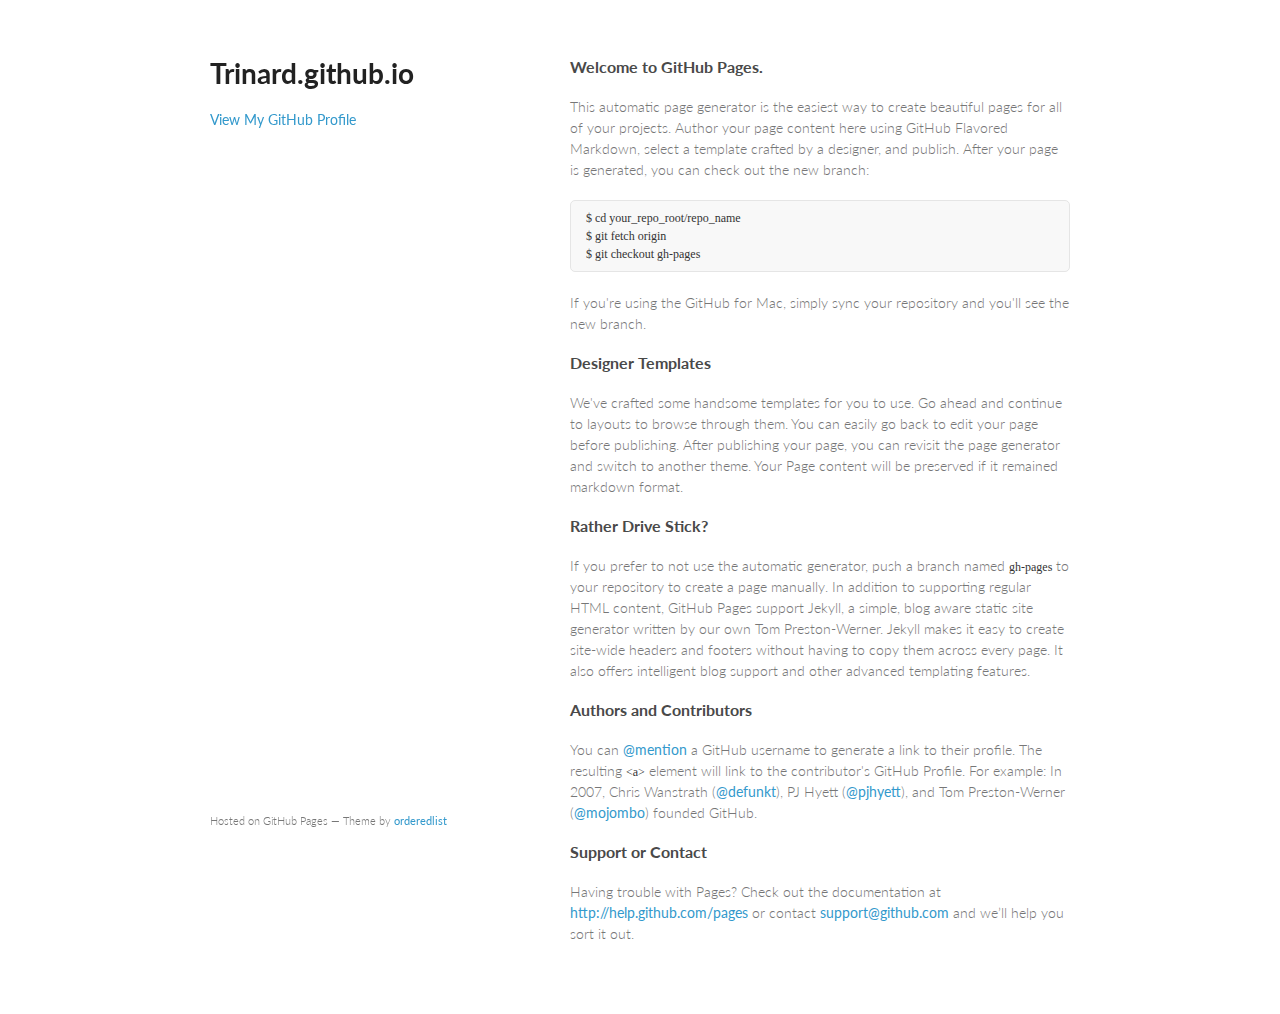
<file: index.html>
<!doctype html>
<html>
  <head>
    <meta charset="utf-8">
    <meta http-equiv="X-UA-Compatible" content="chrome=1">
    <title>Trinard.github.io by trinard</title>

    <link rel="stylesheet" href="stylesheets/styles.css">
    <link rel="stylesheet" href="stylesheets/pygment_trac.css">
    <meta name="viewport" content="width=device-width, initial-scale=1, user-scalable=no">
    <!--[if lt IE 9]>
    <script src="//html5shiv.googlecode.com/svn/trunk/html5.js"></script>
    <![endif]-->
  </head>
  <body>
    <div class="wrapper">
      <header>
        <h1>Trinard.github.io</h1>
        <p></p>


        <p class="view"><a href="https://github.com/trinard">View My GitHub Profile</a></p>

      </header>
      <section>
        <h3>
<a name="welcome-to-github-pages" class="anchor" href="#welcome-to-github-pages"><span class="octicon octicon-link"></span></a>Welcome to GitHub Pages.</h3>

<p>This automatic page generator is the easiest way to create beautiful pages for all of your projects. Author your page content here using GitHub Flavored Markdown, select a template crafted by a designer, and publish. After your page is generated, you can check out the new branch:</p>

<pre><code>$ cd your_repo_root/repo_name
$ git fetch origin
$ git checkout gh-pages
</code></pre>

<p>If you're using the GitHub for Mac, simply sync your repository and you'll see the new branch.</p>

<h3>
<a name="designer-templates" class="anchor" href="#designer-templates"><span class="octicon octicon-link"></span></a>Designer Templates</h3>

<p>We've crafted some handsome templates for you to use. Go ahead and continue to layouts to browse through them. You can easily go back to edit your page before publishing. After publishing your page, you can revisit the page generator and switch to another theme. Your Page content will be preserved if it remained markdown format.</p>

<h3>
<a name="rather-drive-stick" class="anchor" href="#rather-drive-stick"><span class="octicon octicon-link"></span></a>Rather Drive Stick?</h3>

<p>If you prefer to not use the automatic generator, push a branch named <code>gh-pages</code> to your repository to create a page manually. In addition to supporting regular HTML content, GitHub Pages support Jekyll, a simple, blog aware static site generator written by our own Tom Preston-Werner. Jekyll makes it easy to create site-wide headers and footers without having to copy them across every page. It also offers intelligent blog support and other advanced templating features.</p>

<h3>
<a name="authors-and-contributors" class="anchor" href="#authors-and-contributors"><span class="octicon octicon-link"></span></a>Authors and Contributors</h3>

<p>You can <a href="https://github.com/blog/821" class="user-mention">@mention</a> a GitHub username to generate a link to their profile. The resulting <code>&lt;a&gt;</code> element will link to the contributor's GitHub Profile. For example: In 2007, Chris Wanstrath (<a href="https://github.com/defunkt" class="user-mention">@defunkt</a>), PJ Hyett (<a href="https://github.com/pjhyett" class="user-mention">@pjhyett</a>), and Tom Preston-Werner (<a href="https://github.com/mojombo" class="user-mention">@mojombo</a>) founded GitHub.</p>

<h3>
<a name="support-or-contact" class="anchor" href="#support-or-contact"><span class="octicon octicon-link"></span></a>Support or Contact</h3>

<p>Having trouble with Pages? Check out the documentation at <a href="http://help.github.com/pages">http://help.github.com/pages</a> or contact <a href="mailto:support@github.com">support@github.com</a> and we’ll help you sort it out.</p>
      </section>
      <footer>
        <p><small>Hosted on GitHub Pages &mdash; Theme by <a href="https://github.com/orderedlist">orderedlist</a></small></p>
      </footer>
    </div>
    <script src="javascripts/scale.fix.js"></script>
    
  </body>
</html>
</file>
<file: stylesheets/styles.css>
@import url(https://fonts.googleapis.com/css?family=Lato:300italic,700italic,300,700);

body {
  padding:50px;
  font:14px/1.5 Lato, "Helvetica Neue", Helvetica, Arial, sans-serif;
  color:#777;
  font-weight:300;
}

h1, h2, h3, h4, h5, h6 {
  color:#222;
  margin:0 0 20px;
}

p, ul, ol, table, pre, dl {
  margin:0 0 20px;
}

h1, h2, h3 {
  line-height:1.1;
}

h1 {
  font-size:28px;
}

h2 {
  color:#393939;
}

h3, h4, h5, h6 {
  color:#494949;
}

a {
  color:#39c;
  font-weight:400;
  text-decoration:none;
}

a small {
  font-size:11px;
  color:#777;
  margin-top:-0.6em;
  display:block;
}

.wrapper {
  width:860px;
  margin:0 auto;
}

blockquote {
  border-left:1px solid #e5e5e5;
  margin:0;
  padding:0 0 0 20px;
  font-style:italic;
}

code, pre {
  font-family:Monaco, Bitstream Vera Sans Mono, Lucida Console, Terminal;
  color:#333;
  font-size:12px;
}

pre {
  padding:8px 15px;
  background: #f8f8f8;  
  border-radius:5px;
  border:1px solid #e5e5e5;
  overflow-x: auto;
}

table {
  width:100%;
  border-collapse:collapse;
}

th, td {
  text-align:left;
  padding:5px 10px;
  border-bottom:1px solid #e5e5e5;
}

dt {
  color:#444;
  font-weight:700;
}

th {
  color:#444;
}

img {
  max-width:100%;
}

header {
  width:270px;
  float:left;
  position:fixed;
}

header ul {
  list-style:none;
  height:40px;
  
  padding:0;
  
  background: #eee;
  background: -moz-linear-gradient(top, #f8f8f8 0%, #dddddd 100%);
  background: -webkit-gradient(linear, left top, left bottom, color-stop(0%,#f8f8f8), color-stop(100%,#dddddd));
  background: -webkit-linear-gradient(top, #f8f8f8 0%,#dddddd 100%);
  background: -o-linear-gradient(top, #f8f8f8 0%,#dddddd 100%);
  background: -ms-linear-gradient(top, #f8f8f8 0%,#dddddd 100%);
  background: linear-gradient(top, #f8f8f8 0%,#dddddd 100%);
  
  border-radius:5px;
  border:1px solid #d2d2d2;
  box-shadow:inset #fff 0 1px 0, inset rgba(0,0,0,0.03) 0 -1px 0;
  width:270px;
}

header li {
  width:89px;
  float:left;
  border-right:1px solid #d2d2d2;
  height:40px;
}

header ul a {
  line-height:1;
  font-size:11px;
  color:#999;
  display:block;
  text-align:center;
  padding-top:6px;
  height:40px;
}

strong {
  color:#222;
  font-weight:700;
}

header ul li + li {
  width:88px;
  border-left:1px solid #fff;
}

header ul li + li + li {
  border-right:none;
  width:89px;
}

header ul a strong {
  font-size:14px;
  display:block;
  color:#222;
}

section {
  width:500px;
  float:right;
  padding-bottom:50px;
}

small {
  font-size:11px;
}

hr {
  border:0;
  background:#e5e5e5;
  height:1px;
  margin:0 0 20px;
}

footer {
  width:270px;
  float:left;
  position:fixed;
  bottom:50px;
}

@media print, screen and (max-width: 960px) {
  
  div.wrapper {
    width:auto;
    margin:0;
  }
  
  header, section, footer {
    float:none;
    position:static;
    width:auto;
  }
  
  header {
    padding-right:320px;
  }
  
  section {
    border:1px solid #e5e5e5;
    border-width:1px 0;
    padding:20px 0;
    margin:0 0 20px;
  }
  
  header a small {
    display:inline;
  }
  
  header ul {
    position:absolute;
    right:50px;
    top:52px;
  }
}

@media print, screen and (max-width: 720px) {
  body {
    word-wrap:break-word;
  }
  
  header {
    padding:0;
  }
  
  header ul, header p.view {
    position:static;
  }
  
  pre, code {
    word-wrap:normal;
  }
}

@media print, screen and (max-width: 480px) {
  body {
    padding:15px;
  }
  
  header ul {
    display:none;
  }
}

@media print {
  body {
    padding:0.4in;
    font-size:12pt;
    color:#444;
  }
}
</file>
<file: stylesheets/pygment_trac.css>
.highlight  { background: #ffffff; }
.highlight .c { color: #999988; font-style: italic } /* Comment */
.highlight .err { color: #a61717; background-color: #e3d2d2 } /* Error */
.highlight .k { font-weight: bold } /* Keyword */
.highlight .o { font-weight: bold } /* Operator */
.highlight .cm { color: #999988; font-style: italic } /* Comment.Multiline */
.highlight .cp { color: #999999; font-weight: bold } /* Comment.Preproc */
.highlight .c1 { color: #999988; font-style: italic } /* Comment.Single */
.highlight .cs { color: #999999; font-weight: bold; font-style: italic } /* Comment.Special */
.highlight .gd { color: #000000; background-color: #ffdddd } /* Generic.Deleted */
.highlight .gd .x { color: #000000; background-color: #ffaaaa } /* Generic.Deleted.Specific */
.highlight .ge { font-style: italic } /* Generic.Emph */
.highlight .gr { color: #aa0000 } /* Generic.Error */
.highlight .gh { color: #999999 } /* Generic.Heading */
.highlight .gi { color: #000000; background-color: #ddffdd } /* Generic.Inserted */
.highlight .gi .x { color: #000000; background-color: #aaffaa } /* Generic.Inserted.Specific */
.highlight .go { color: #888888 } /* Generic.Output */
.highlight .gp { color: #555555 } /* Generic.Prompt */
.highlight .gs { font-weight: bold } /* Generic.Strong */
.highlight .gu { color: #800080; font-weight: bold; } /* Generic.Subheading */
.highlight .gt { color: #aa0000 } /* Generic.Traceback */
.highlight .kc { font-weight: bold } /* Keyword.Constant */
.highlight .kd { font-weight: bold } /* Keyword.Declaration */
.highlight .kn { font-weight: bold } /* Keyword.Namespace */
.highlight .kp { font-weight: bold } /* Keyword.Pseudo */
.highlight .kr { font-weight: bold } /* Keyword.Reserved */
.highlight .kt { color: #445588; font-weight: bold } /* Keyword.Type */
.highlight .m { color: #009999 } /* Literal.Number */
.highlight .s { color: #d14 } /* Literal.String */
.highlight .na { color: #008080 } /* Name.Attribute */
.highlight .nb { color: #0086B3 } /* Name.Builtin */
.highlight .nc { color: #445588; font-weight: bold } /* Name.Class */
.highlight .no { color: #008080 } /* Name.Constant */
.highlight .ni { color: #800080 } /* Name.Entity */
.highlight .ne { color: #990000; font-weight: bold } /* Name.Exception */
.highlight .nf { color: #990000; font-weight: bold } /* Name.Function */
.highlight .nn { color: #555555 } /* Name.Namespace */
.highlight .nt { color: #000080 } /* Name.Tag */
.highlight .nv { color: #008080 } /* Name.Variable */
.highlight .ow { font-weight: bold } /* Operator.Word */
.highlight .w { color: #bbbbbb } /* Text.Whitespace */
.highlight .mf { color: #009999 } /* Literal.Number.Float */
.highlight .mh { color: #009999 } /* Literal.Number.Hex */
.highlight .mi { color: #009999 } /* Literal.Number.Integer */
.highlight .mo { color: #009999 } /* Literal.Number.Oct */
.highlight .sb { color: #d14 } /* Literal.String.Backtick */
.highlight .sc { color: #d14 } /* Literal.String.Char */
.highlight .sd { color: #d14 } /* Literal.String.Doc */
.highlight .s2 { color: #d14 } /* Literal.String.Double */
.highlight .se { color: #d14 } /* Literal.String.Escape */
.highlight .sh { color: #d14 } /* Literal.String.Heredoc */
.highlight .si { color: #d14 } /* Literal.String.Interpol */
.highlight .sx { color: #d14 } /* Literal.String.Other */
.highlight .sr { color: #009926 } /* Literal.String.Regex */
.highlight .s1 { color: #d14 } /* Literal.String.Single */
.highlight .ss { color: #990073 } /* Literal.String.Symbol */
.highlight .bp { color: #999999 } /* Name.Builtin.Pseudo */
.highlight .vc { color: #008080 } /* Name.Variable.Class */
.highlight .vg { color: #008080 } /* Name.Variable.Global */
.highlight .vi { color: #008080 } /* Name.Variable.Instance */
.highlight .il { color: #009999 } /* Literal.Number.Integer.Long */

.type-csharp .highlight .k { color: #0000FF }
.type-csharp .highlight .kt { color: #0000FF }
.type-csharp .highlight .nf { color: #000000; font-weight: normal }
.type-csharp .highlight .nc { color: #2B91AF }
.type-csharp .highlight .nn { color: #000000 }
.type-csharp .highlight .s { color: #A31515 }
.type-csharp .highlight .sc { color: #A31515 }
</file>
